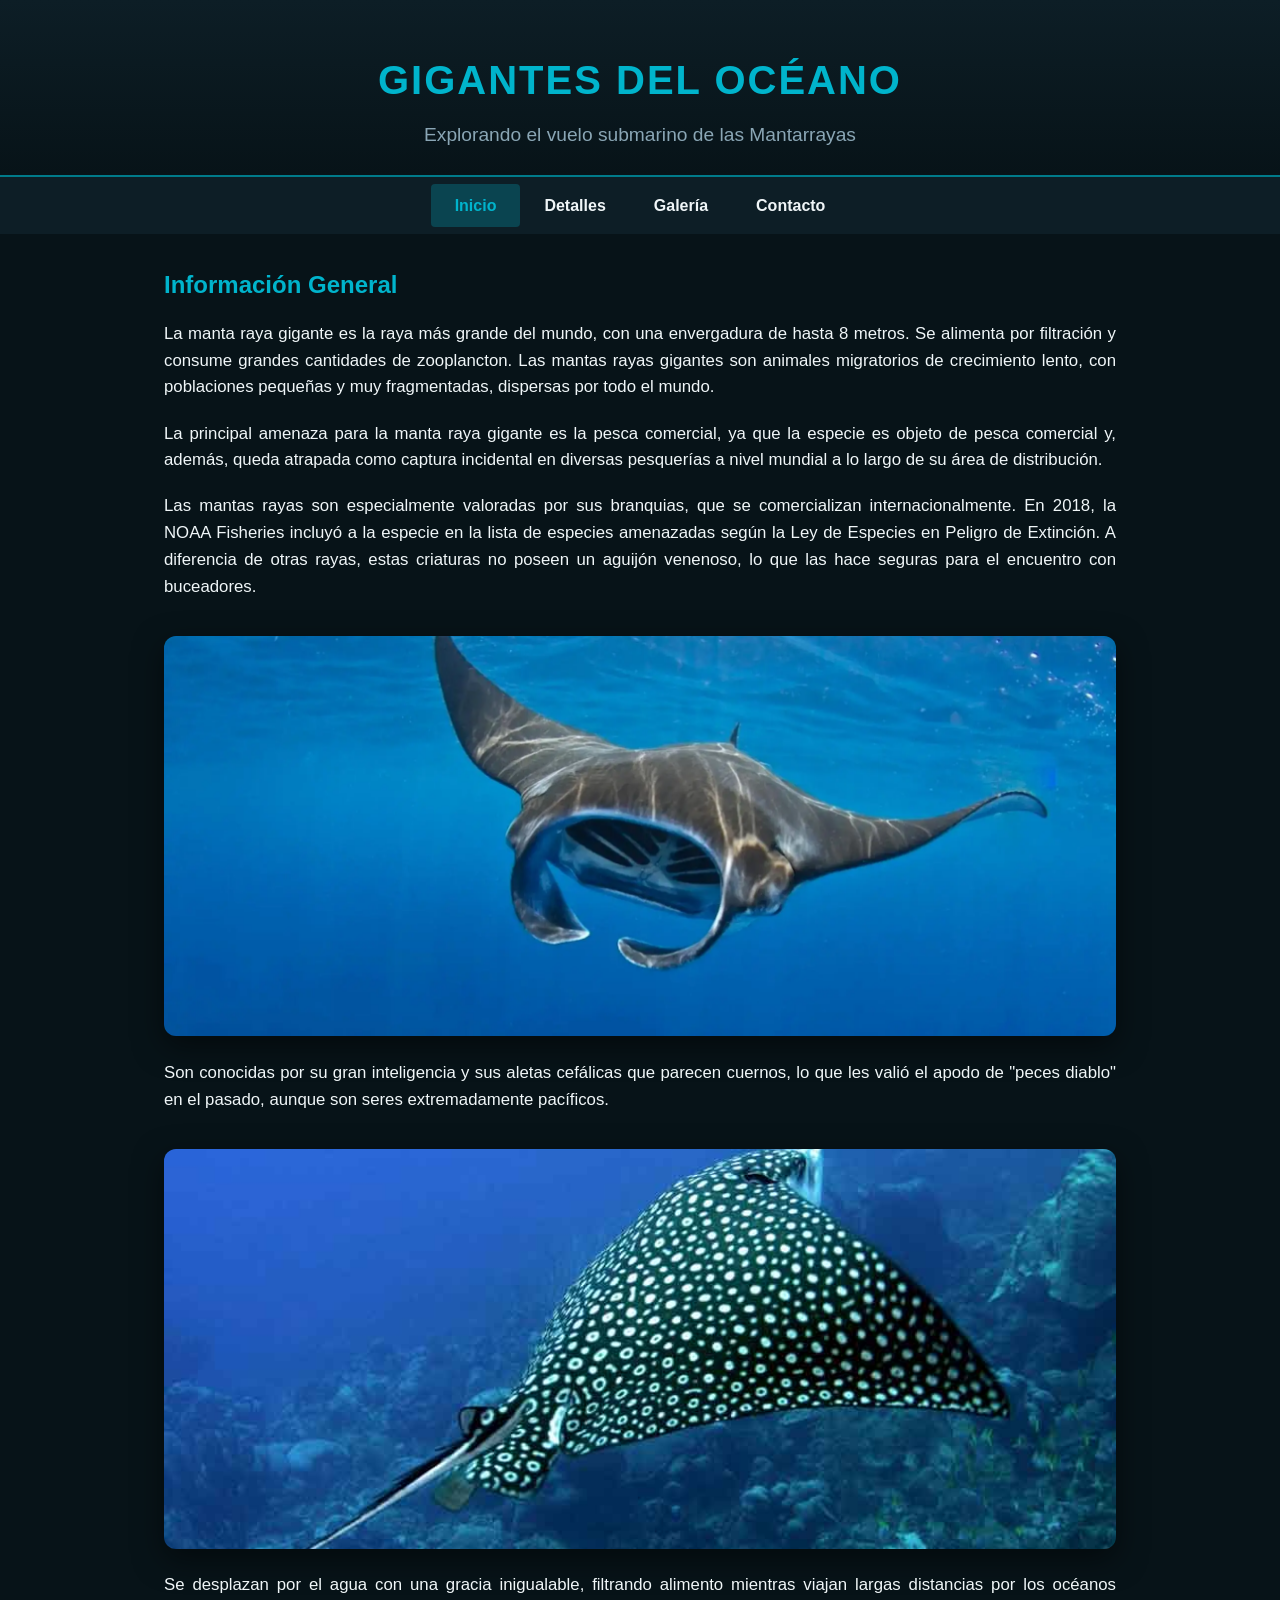
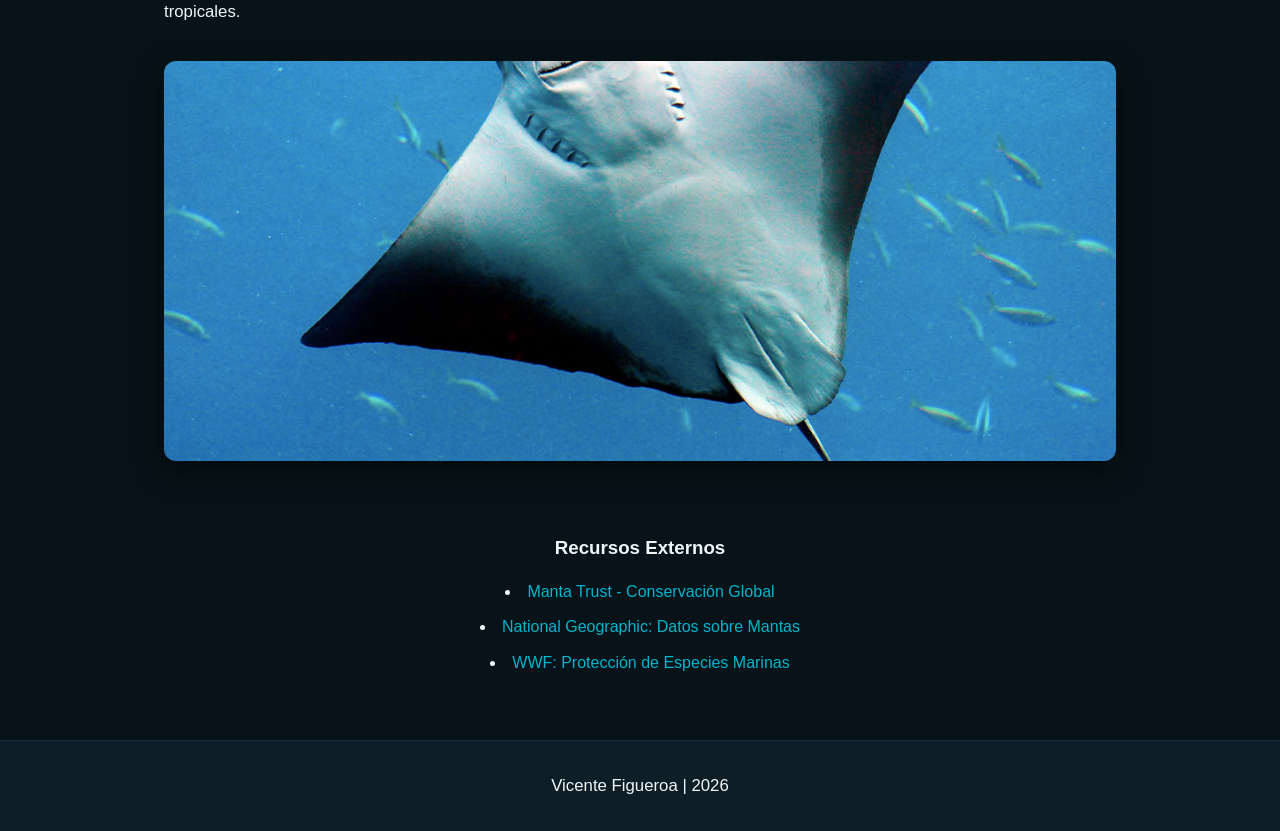
<file: index.html>
<!DOCTYPE html>
<html lang="es">
<head>

    <meta charset="UTF-8">
    <meta name="viewport" content="width=device-width, initial-scale=1.0">
    <title>Mantarrayas | Inicio</title>
    <link rel="stylesheet" href="estilos.css"> <link rel="icon" href="favicon.PNG" type="image/PNG">

</head>
<body>
    <header>
        <h1>Gigantes del Océano</h1>
        <p>Explorando el vuelo submarino de las Mantarrayas</p>
    </header>

    <nav>
    <ul>
        <li><a href="index.html" class="activo">Inicio</a></li> 
        <li><a href="detalles.html">Detalles</a></li>
        <li><a href="galeria.html">Galería</a></li>
        <li><a href="contacto.html">Contacto</a></li>
    </ul>
</nav>

    <main>
    <section>
        <h2>Información General</h2>
        <p>La manta raya gigante es la raya más grande del mundo, con una envergadura de hasta 8 metros. Se alimenta por filtración y consume grandes cantidades de zooplancton. Las mantas rayas gigantes son animales migratorios de crecimiento lento, con poblaciones pequeñas y muy fragmentadas, dispersas por todo el mundo.</p>
        <p>La principal amenaza para la manta raya gigante es la pesca comercial, ya que la especie es objeto de pesca comercial y, además, queda atrapada como captura incidental en diversas pesquerías a nivel mundial a lo largo de su área de distribución.</p>
        <p>Las mantas rayas son especialmente valoradas por sus branquias, que se comercializan internacionalmente. En 2018, la NOAA Fisheries incluyó a la especie en la lista de especies amenazadas según la Ley de Especies en Peligro de Extinción.
         A diferencia de otras rayas, estas criaturas no poseen un aguijón venenoso, lo que las hace seguras para el encuentro con buceadores.</p>
        
        <img src="imagenes/manta-01.webp" alt="Mantarraya nadando" class="img-texto">
        
        <p>Son conocidas por su gran inteligencia y sus aletas cefálicas que parecen cuernos, lo que les valió el apodo de "peces diablo" en el pasado, aunque son seres extremadamente pacíficos.</p>
        
        <img src="imagenes/manta-02.jpg" alt="Vista ventral de una manta" class="img-texto">
        
        <p>Se desplazan por el agua con una gracia inigualable, filtrando alimento mientras viajan largas distancias por los océanos tropicales.</p>
        
        <img src="imagenes/manta-03.jpg" alt="Manta saltando" class="img-texto">
    </section>
</main>

        <section class="recursos-centrados">
            <h3>Recursos Externos</h3>
            <ul class="lista-centrada">
                <li><a href="https://www.mantatrust.org/" target="_blank">Manta Trust - Conservación Global</a></li>
                <li><a href="https://www.nationalgeographic.es/animales/mantarraya" target="_blank">National Geographic: Datos sobre Mantas</a></li>
                <li><a href="https://www.worldwildlife.org/species/manta-ray" target="_blank">WWF: Protección de Especies Marinas</a></li>
            </ul>
        </section>
    </main>

    <footer>
        <p>Vicente Figueroa | 2026</p>
    </footer>
</body>
</html>
</file>
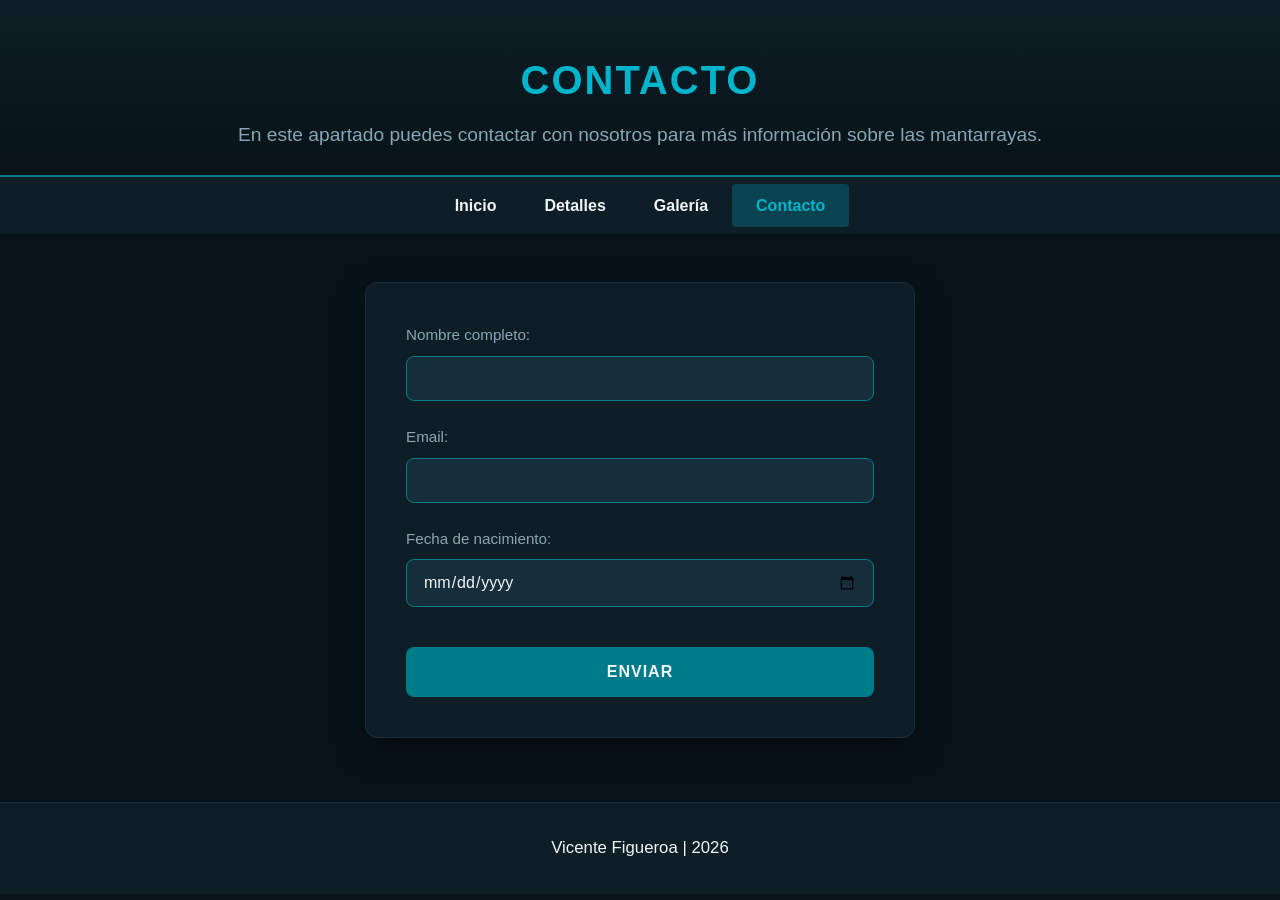
<file: contacto.html>
<!DOCTYPE html>
<html>
<head>

    <meta charset="UTF-8">
    <meta name="viewport" content="width=device-width, initial-scale=1.0">
    <title>Mantarrayas | Contacto</title>
    <link rel="stylesheet" href="estilos.css"> <link rel="icon" href="favicon.PNG" type="image/PNG">

</head>
<body>

<header><h1>Contacto</h1>
<p>En este apartado puedes contactar con nosotros para más información sobre las mantarrayas.</p></header>

 <nav>
    <ul>
        <li><a href="index.html">Inicio</a></li>
        <li><a href="detalles.html">Detalles</a></li>
        <li><a href="galeria.html">Galería</a></li>
        <li><a href="contacto.html" class="activo">Contacto</a></li> </ul>
</nav>

<main>
<form>
    <label>Nombre completo:</label>
    <input type="text" required>

    <label>Email:</label>
    <input type="email" required>

    <label>Fecha de nacimiento:</label>
    <input type="date" required>

    <input type="submit" value="Enviar">
</form>
</main>

<footer><p>Vicente Figueroa | 2026</p></footer>

</body>
</html>
</file>
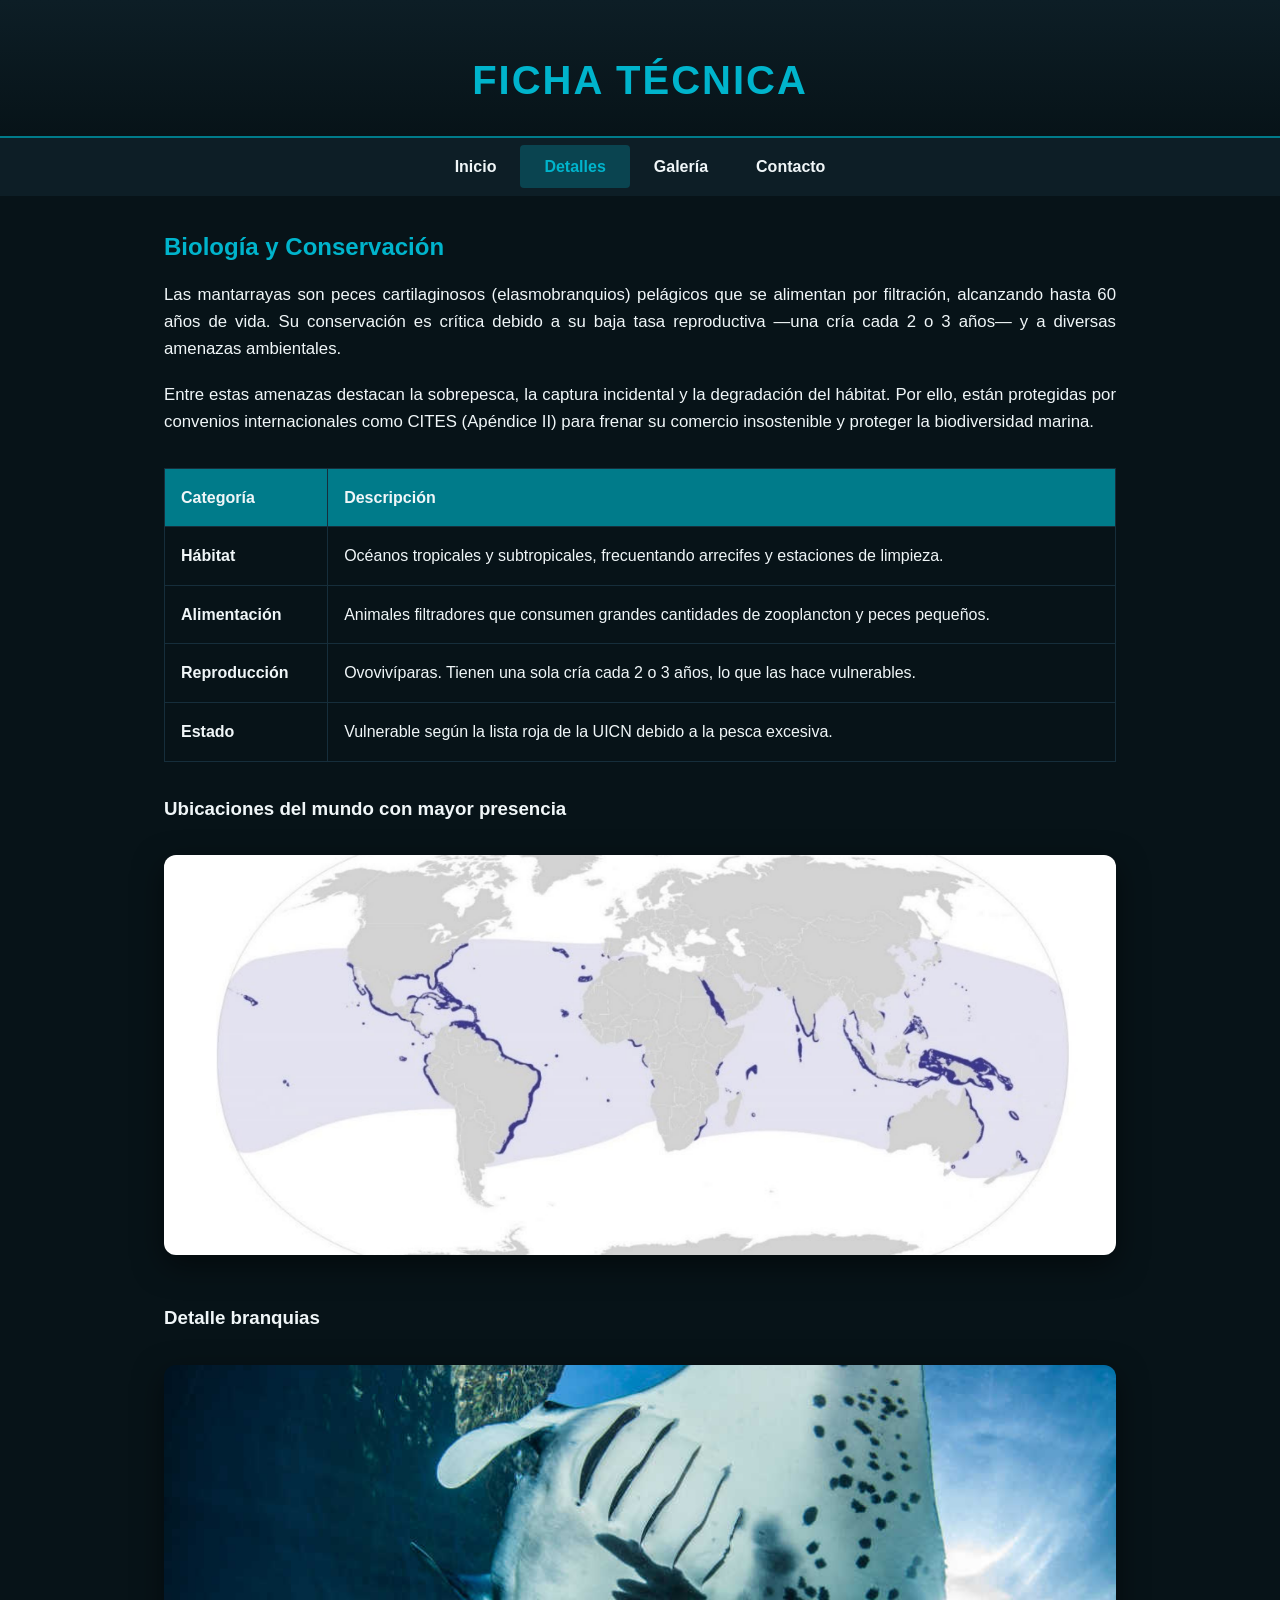
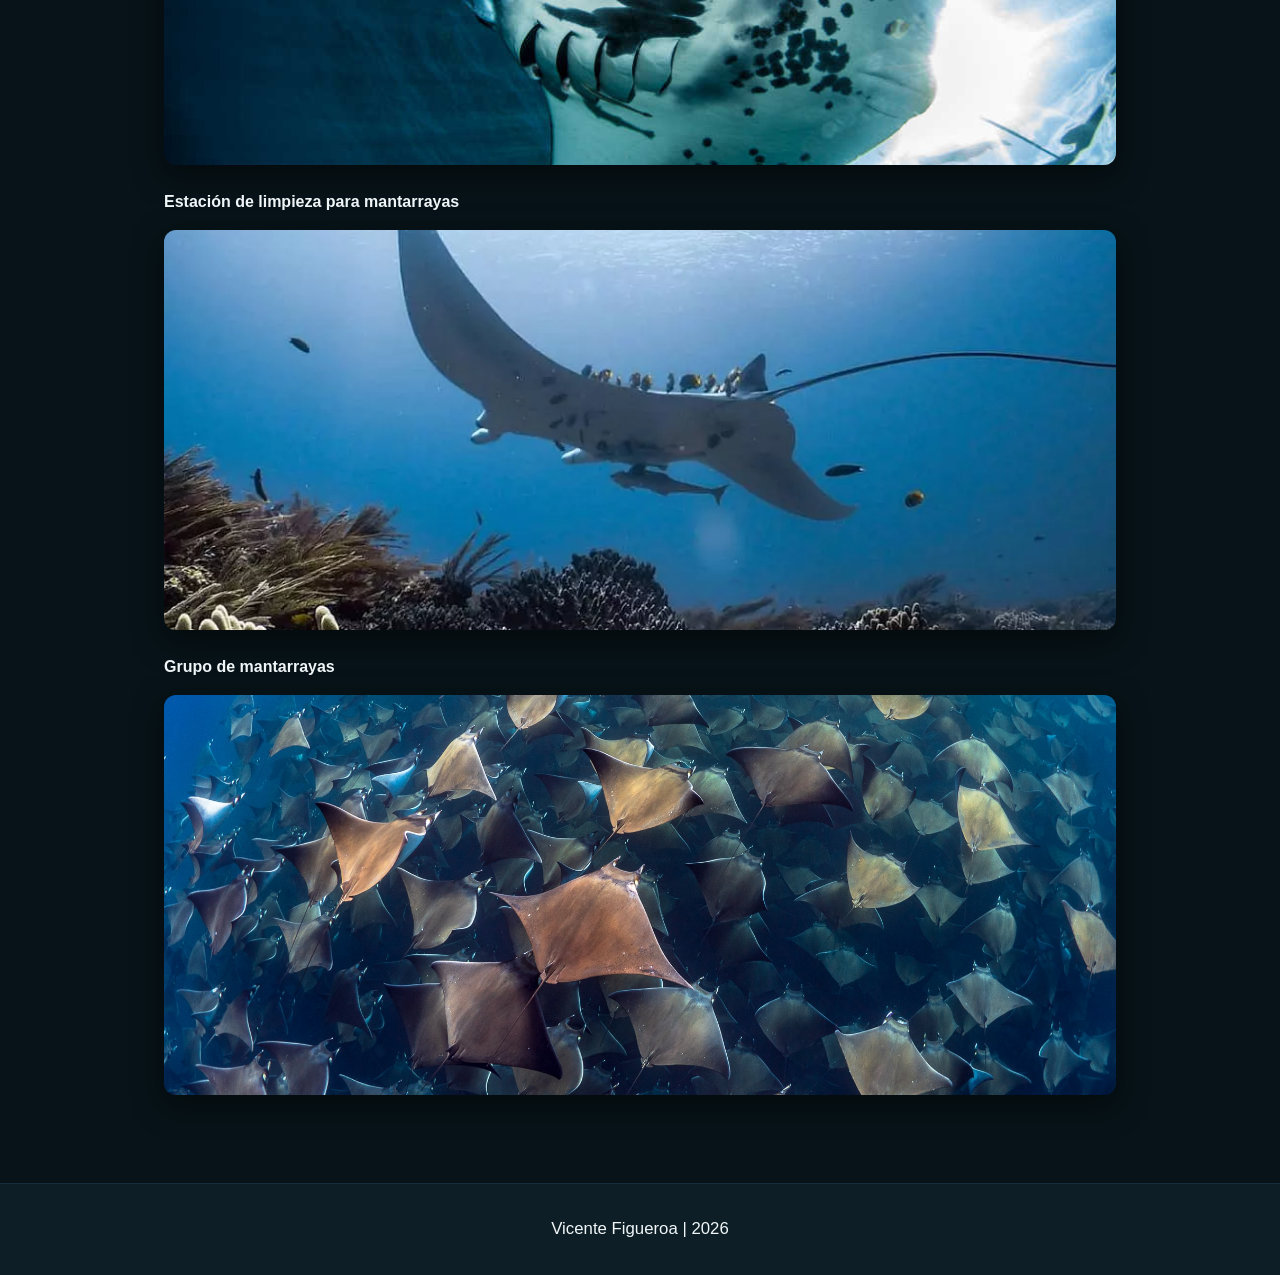
<file: detalles.html>
<!DOCTYPE html>
<html lang="es">
<head>
    <meta charset="UTF-8">
    <meta name="viewport" content="width=device-width, initial-scale=1.0">
    <title>Mantarrayas | Detalles</title>
    <link rel="stylesheet" href="estilos.css"> 
    <link rel="icon" href="favicon.PNG" type="image/PNG">
</head>
<body>
    <header>
        <h1>Ficha Técnica</h1>
    </header>

    <nav>
    <ul>
        <li><a href="index.html">Inicio</a></li>
        <li><a href="detalles.html" class="activo">Detalles</a></li> 
        <li><a href="galeria.html">Galería</a></li>
        <li><a href="contacto.html">Contacto</a></li>
    </ul>
    </nav>

    <main>
        <section>
            <h2>Biología y Conservación</h2>

            <p>Las mantarrayas son peces cartilaginosos (elasmobranquios) pelágicos que se alimentan por filtración, alcanzando hasta 60 años de vida. Su conservación es crítica debido a su baja tasa reproductiva —una cría cada 2 o 3 años— y a diversas amenazas ambientales.</p>

            <p>Entre estas amenazas destacan la sobrepesca, la captura incidental y la degradación del hábitat. Por ello, están protegidas por convenios internacionales como CITES (Apéndice II) para frenar su comercio insostenible y proteger la biodiversidad marina.</p>

            <table class="tabla-datos">
                <thead>
                    <tr>
                        <th>Categoría</th>
                        <th>Descripción</th>
                    </tr>
                </thead>
                <tbody>
                    <tr>
                        <td><strong>Hábitat</strong></td>
                        <td>Océanos tropicales y subtropicales, frecuentando arrecifes y estaciones de limpieza.</td>
                    </tr>
                    <tr>
                        <td><strong>Alimentación</strong></td>
                        <td>Animales filtradores que consumen grandes cantidades de zooplancton y peces pequeños.</td>
                    </tr>
                    <tr>
                        <td><strong>Reproducción</strong></td>
                        <td>Ovovivíparas. Tienen una sola cría cada 2 o 3 años, lo que las hace vulnerables.</td>
                    </tr>
                    <tr>
                        <td><strong>Estado</strong></td>
                        <td>Vulnerable según la lista roja de la UICN debido a la pesca excesiva.</td>
                    </tr>
                </tbody>
            </table>

            <h3>Ubicaciones del mundo con mayor presencia</h3>
            <img src="imagenes/ubicaciones.PNG" alt="Mapa de ubicaciones de mantarrayas" class="img-texto">

            <h3>Detalle branquias</h3>
            <img src="imagenes/manta-08.jpg" alt="Detalle de branquias" class="img-texto">
            
            <h4 class="subtitulo-imagen">Estación de limpieza para mantarrayas</h4>
             <img src="imagenes/manta-09.webp" alt="Mantarraya en estación de limpieza" class="img-texto">

            <h4 class="subtitulo-imagen">Grupo de mantarrayas</h4>
            <img src="imagenes/manta-10.jpg" alt="Grupo de mantas" class="img-texto">

        </section>
    </main>
    
    <footer>
        <p>Vicente Figueroa | 2026</p>
    </footer>
</body>
</html>
</file>
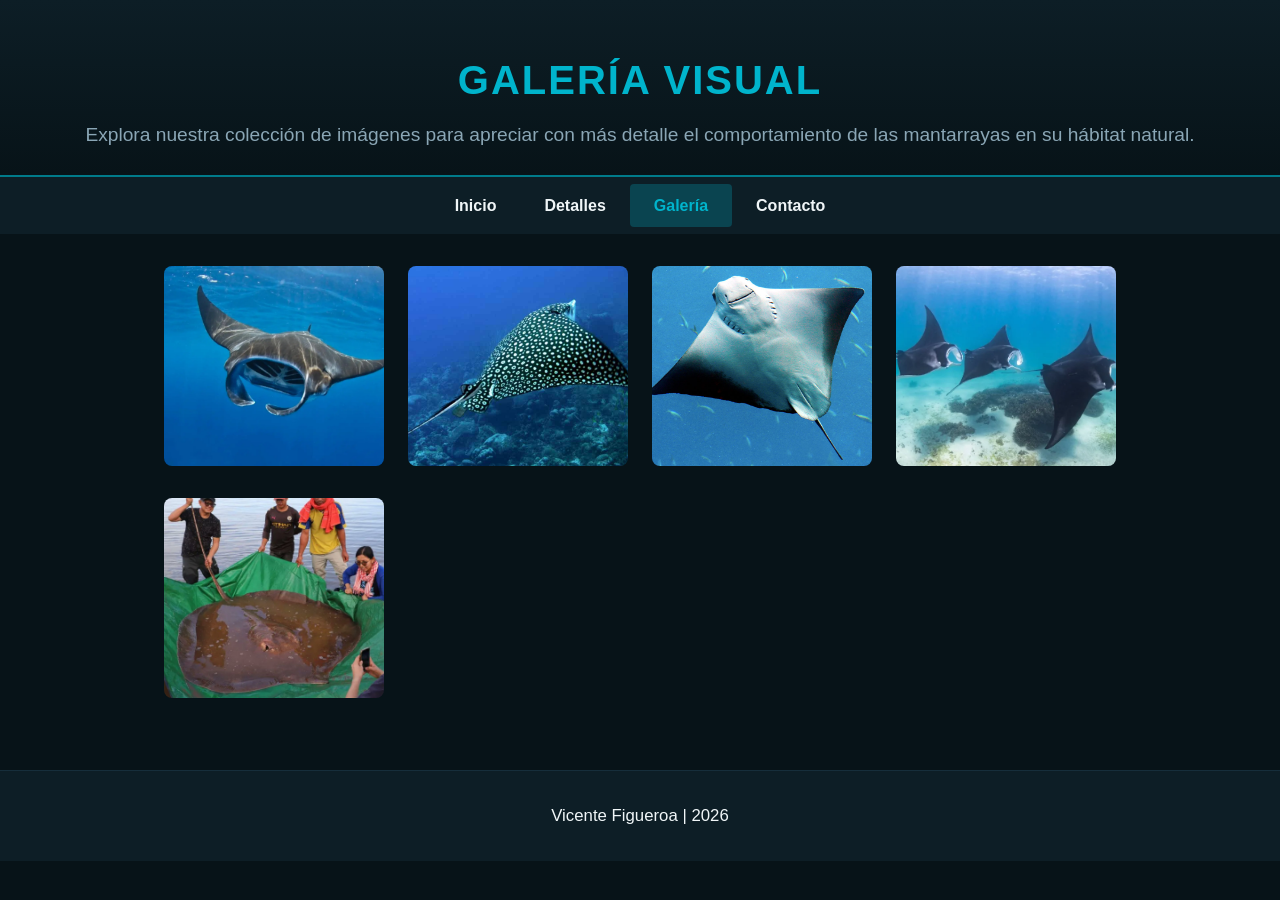
<file: galeria.html>
<!DOCTYPE html>
<html lang="es">
<head>

    <meta charset="UTF-8">
    <meta name="viewport" content="width=device-width, initial-scale=1.0">
    <title>Mantarrayas | Galeria</title>
    <link rel="stylesheet" href="estilos.css"> <link rel="icon" href="favicon.PNG" type="image/PNG">

</head>
<body>
    <header>
        <h1>Galería Visual</h1>
        <p>Explora nuestra colección de imágenes para apreciar con más detalle el comportamiento de las mantarrayas en su hábitat natural.</p>
    </header>
    <nav>
    <ul>
        <li><a href="index.html">Inicio</a></li>
        <li><a href="detalles.html">Detalles</a></li>
        <li><a href="galeria.html" class="activo">Galería</a></li> <li><a href="contacto.html">Contacto</a></li>
    </ul>
</nav>
    <main>
        <div class="galeria-grid">
            <div class="galeria-item">
                <a href="imagenes/manta-01.webp" target="_blank"><img src="imagenes/manta-01.webp" alt="Manta 1"></a>
            </div>
            <div class="galeria-item">
                <a href="imagenes/manta-02.jpg" target="_blank"><img src="imagenes/manta-02.jpg" alt="Manta 2"></a>
            </div>
            <div class="galeria-item">
                <a href="imagenes/manta-03.jpg" target="_blank"><img src="imagenes/manta-03.jpg" alt="Manta 3"></a>
            </div>
            <div class="galeria-item">
                <a href="imagenes/manta-04.webp" target="_blank"><img src="imagenes/manta-04.webp" alt="Manta 4"></a>
            </div>
            <div class="galeria-item">
                <a href="imagenes/manta-05.jpg" target="_blank"><img src="imagenes/manta-05.jpg" alt="Manta 5"></a>
            </div>
        </div>
    </main>
    <footer><p> Vicente Figueroa | 2026</p></footer>
</body>
</html>
</file>
<file: estilos.css>
:root {
    --bg-primary: #071318;
    --bg-secondary: #0d1e26;
    --bg-tertiary: #162e3b;
    --accent: #007b8a;
    --accent-light: #00b4cc;
    --text-muted: #8aa6b5;
    --text-main: #f0f6f8;
}

* {
    margin: 0;
    padding: 0;
    box-sizing: border-box;
    font-family: 'Inter', sans-serif;
}

body {
    background-color: var(--bg-primary);
    color: var(--text-main);
    line-height: 1.6;
}

header {
    background: linear-gradient(to bottom, var(--bg-secondary), var(--bg-primary));
    text-align: center;
    padding: 3rem 1rem 1.5rem; 
    border-bottom: 2px solid var(--accent);
}

header h1 {
    color: var(--accent-light);
    font-size: 2.5rem;
    text-transform: uppercase;
    letter-spacing: 2px;
}

header p {
    text-align: center;         
    color: var(--text-muted); 
    font-size: 1.2rem;          
    margin-top: 0.5rem;
    margin-bottom: 0;
}

nav {
    background-color: var(--bg-secondary);
    position: sticky;
    top: 0;
    z-index: 100;
}

nav ul {
    list-style: none;
    display: flex;
    justify-content: center;
    padding: 1rem;
}

nav a {
    color: var(--text-main);
    text-decoration: none;
    padding: 0.8rem 1.5rem;
    font-weight: 600;
    transition: 0.3s;
}

nav a:hover {
    color: var(--accent-light);
    background-color: rgba(0, 180, 204, 0.15);
    border-radius: 4px;
}

nav a.activo {
    color: var(--accent-light);
    background-color: rgba(0, 180, 204, 0.25);
    border-radius: 4px;
}

main {
    max-width: 1000px;
    margin: 2rem auto;
    padding: 0 1.5rem;
}

footer {
    text-align: center;
    padding: 2rem;
    background-color: var(--bg-secondary);
    margin-top: 4rem;
    border-top: 1px solid var(--bg-tertiary);
}

footer p {
    text-align: center; 
    margin-bottom: 0;   
}

h2 {
    color: var(--accent-light);
    margin: 1.5rem 0 1rem;
}

h3 {
    color: var(--text-main);
    margin: 1.5rem 0 1rem;
}

.img-texto {
    width: 100%;
    max-height: 400px;
    object-fit: cover;
    border-radius: 12px;
    margin: 1rem 0;
    box-shadow: 0 10px 30px rgba(0,0,0,0.5);
}

.tabla-datos {
    width: 100%;
    border-collapse: collapse;
    margin: 2rem 0;
}

.tabla-datos th, .tabla-datos td {
    padding: 1rem;
    border: 1px solid var(--bg-tertiary);
    text-align: left;
}

.tabla-datos th {
    background-color: var(--accent);
    color: var(--text-main);
}

.galeria-grid {
    display: grid;
    grid-template-columns: repeat(auto-fit, minmax(200px, 1fr));
    gap: 1.5rem;
}

.galeria-item img {
    width: 100%;
    height: 200px;
    object-fit: cover;
    border-radius: 8px;
    transition: transform 0.3s;
}

.galeria-item img:hover {
    transform: scale(1.05);
}

form {
    background-color: var(--bg-secondary);
    max-width: 550px;
    margin: 3rem auto;
    padding: 2.5rem;
    border-radius: 12px;
    box-shadow: 0 10px 30px rgba(0, 0, 0, 0.4);
    border: 1px solid var(--bg-tertiary);
}

.form-group {
    margin-bottom: 1.5rem;
    text-align: left; 
}

label {
    display: block;
    margin-bottom: 0.5rem;
    font-weight: 500;
    color: var(--text-muted); 
    font-size: 0.95rem;
}

input[type="text"],
input[type="email"],
input[type="date"] {
    width: 100%;
    padding: 0.8rem 1rem;
    background-color: var(--bg-tertiary);
    border: 1px solid var(--accent);
    color: var(--text-main);
    border-radius: 8px;
    font-size: 1rem;
    outline: none;
    transition: all 0.3s ease;
    margin-bottom: 1.5rem; 
}

input[type="text"]:focus,
input[type="email"]:focus,
input[type="date"]:focus {
    border-color: var(--accent-light);
    background-color: var(--bg-secondary);
    box-shadow: 0 0 0 3px rgba(0, 180, 204, 0.3);
}

input[type="submit"] {
    width: 100%;
    padding: 1rem;
    background-color: var(--accent);
    color: var(--text-main); 
    border: none;
    border-radius: 8px;
    font-weight: 700;
    font-size: 1rem;
    text-transform: uppercase;
    letter-spacing: 1px;
    cursor: pointer;
    margin-top: 1rem;
    transition: all 0.3s ease;
}

input[type="submit"]:hover {
    background-color: var(--accent-light);
    transform: translateY(-2px); 
    box-shadow: 0 4px 12px rgba(0, 180, 204, 0.4);
}

.recursos-centrados {
    text-align: center;
    margin-top: 3rem; 
    margin-bottom: 2rem;
}

.lista-centrada {
    list-style-position: inside; 
    padding: 0;
    display: flex;
    flex-direction: column;
    gap: 10px;
}

.lista-centrada a, 
.lista-centrada a:visited {
    color: var(--accent-light);
    text-decoration: none;
    transition: color 0.3s ease;
}

.lista-centrada a:hover {
    color: var(--text-main);    
    text-decoration: underline;
}

p {
    margin-bottom: 1.2rem;
    font-size: 1.05rem;
    text-align: justify; 
}
</file>
